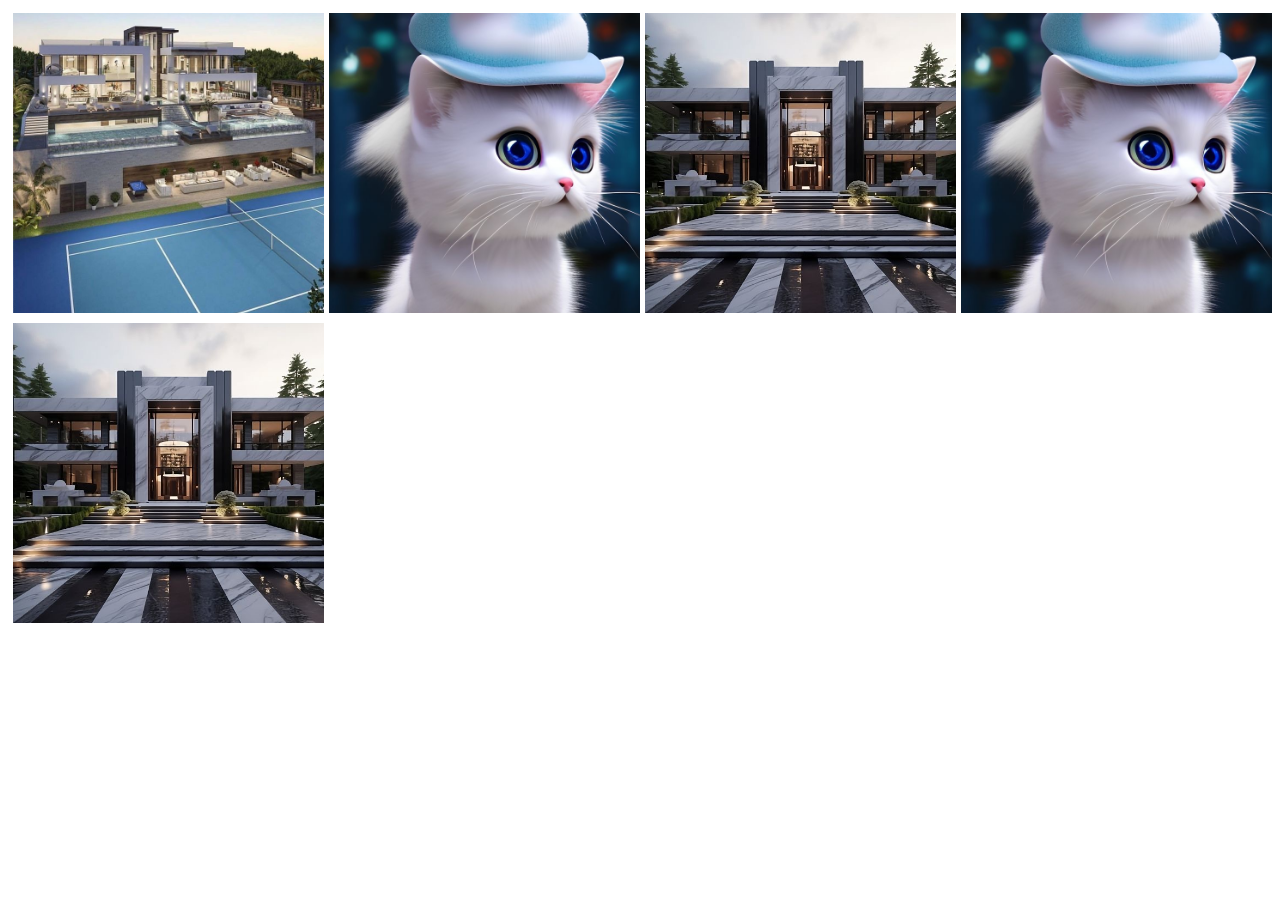
<file: index.html>
<!DOCTYPE html>

<html>
<head>

<meta charset="UTF-8">
<title>task2</title>
<link href="" rel="">
<link rel="stylesheet" href="task6.css"
</head>
<body>
<div class="grid">
<div class="wrapper"><img class="fade" src="img1.jpeg">
<div class="text fade">believe in yourself because if you believe in yourself you can never achieve</div>
</div>


<div class="wrapper"><img class="zoom" src="img2.jpeg">
<div class="text fade">believe in yourself because if you believe in yourself you can never achieve</div>
</div>

<div class="wrapper"><img class="blur" src="img3.jpeg">
<div class="text slide">believe in yourself because if you believe in yourself you can never achieve</div>
</div>

<div class="wrapper"><img class="fade" src="img4.jpeg">
<div class="text slidedown">believe in yourself because if you believe in yourself you can never achieve</div>
</div>

<div class="wrapper"><img class="gray" src="img5.jpeg">
<div class="text fade">believe in yourself because if you believe in yourself you can never achieve</div>
</div>



</div>










</body>
</html>
</file>
<file: task6.css>
.body{margin:0;
}

.grid{display:grid;
grid-template-columns:repeat(auto-fit, minmax(300px,1fr));
grid-template-rows:repeat(auto-fit);
overflow:hidden;}

.wrapper{position:relative;
overflow:hidden;}


.wrapper > img{display:block;
height:300px;
object-fit:cover;
width:100%;
margin:5px;
transition:700ms ease-in-out;
}

.wrapper > .text{position:absolute;
inset:0;
padding:30px;
font-size:2rem;
justify-content:center;
background:rgb(245,255,250,0.5);
display:flex;
transition:700ms ease-in-out;
opacity:0;
}


.wrapper:hover > .text.fade{
opacity:1;}

.wrapper:hover > .blur{
filter:blur(1px);}

.wrapper:hover > .text.zoom{
opacity:1;}



.wrapper:hover > img.zoom{
transform:scale(1.2);
opacity:1;}

.wrapper > .text.slide{transform:translateX(100%);}

.wrapper:hover > .text.slide{transform:translateX(0%);
opacity:1;}


.wrapper > .text.slideup{transform:translatey(-100%);}

.wrapper:hover > .text.slideup{transform:translatey(0%);
opacity:1;}


.wrapper:hover > .gray{
filter:grayscale(1);}


.wrapper > .text.slidedown{transform:translatey(100%);}

.wrapper:hover > .text.slidedown{transform:translatey(0%);
opacity:1;}
</file>
